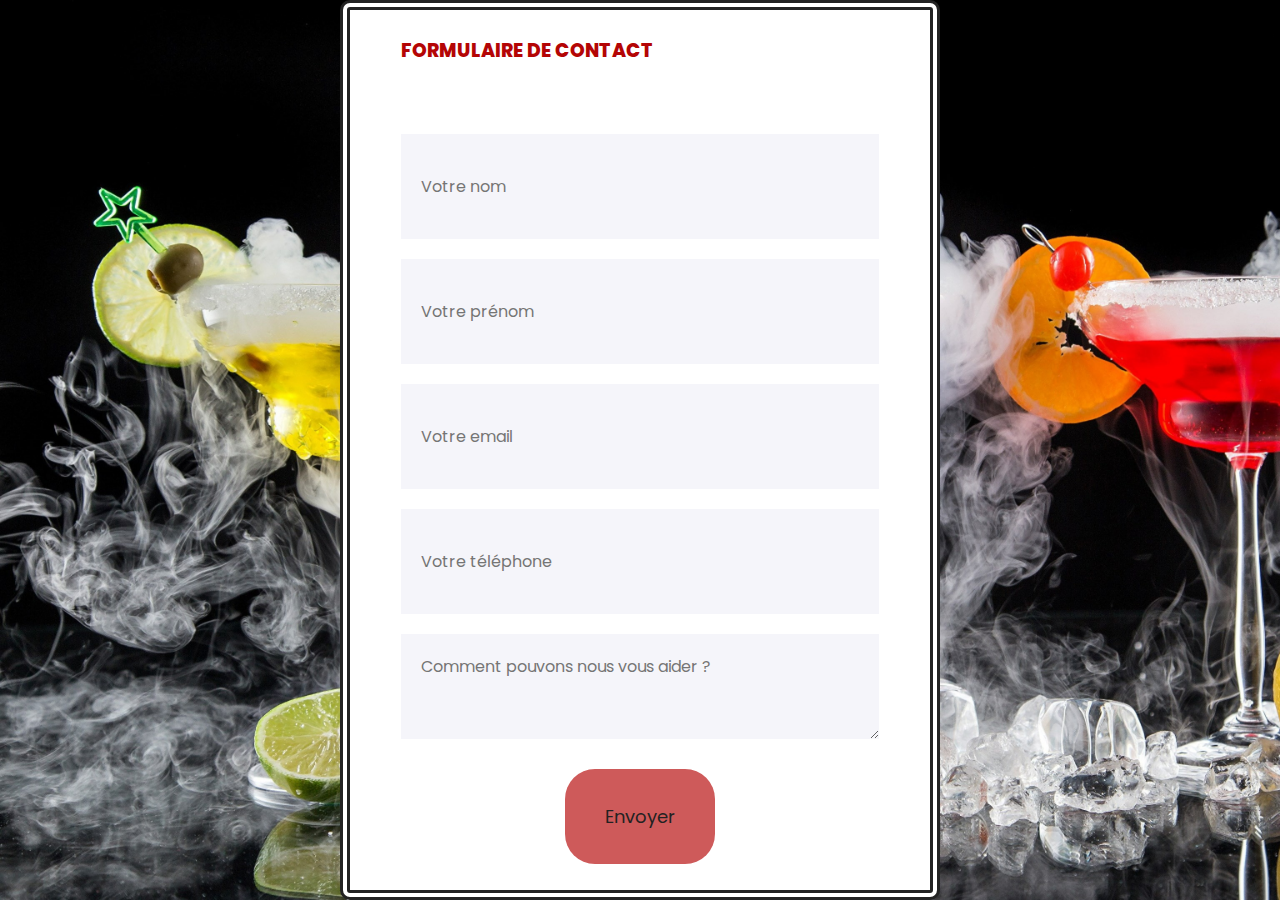
<file: html/nous_contacter.html>
<!DOCTYPE html>

<html>
    <head>
        <title>Contact</title>
        <meta charset="UTF-8">
        <link rel="stylesheet" type="text/css" href="../style/style_nous_contacter.css">
        <link rel="shortcut icon" type="image/png" href="../image/favicon.png"/>
    </head>
    <body>
        <div class="container">
            <form onsubmit="sendEmail(); reset(); return false;">
                <h3> FORMULAIRE DE CONTACT </h3>
                <input type="text" id="nom" placeholder="Votre nom" required>
                <input type="text" id="prenom" placeholder="Votre prénom" required>
                <input type="email" id="email" placeholder="Votre email" required>
                <input type="text" id="phone" placeholder="Votre téléphone" required>
                <textarea id="message" cols="30" rows="5" placeholder="Comment pouvons nous vous aider ?"></textarea>
                <button type="submit"> Envoyer </button>
            </form>
        </div>
    </body>
    <script src="https://smtpjs.com/v3/smtp.js" src="../java_script/nous_contacter.js"></script>
</html>
</file>
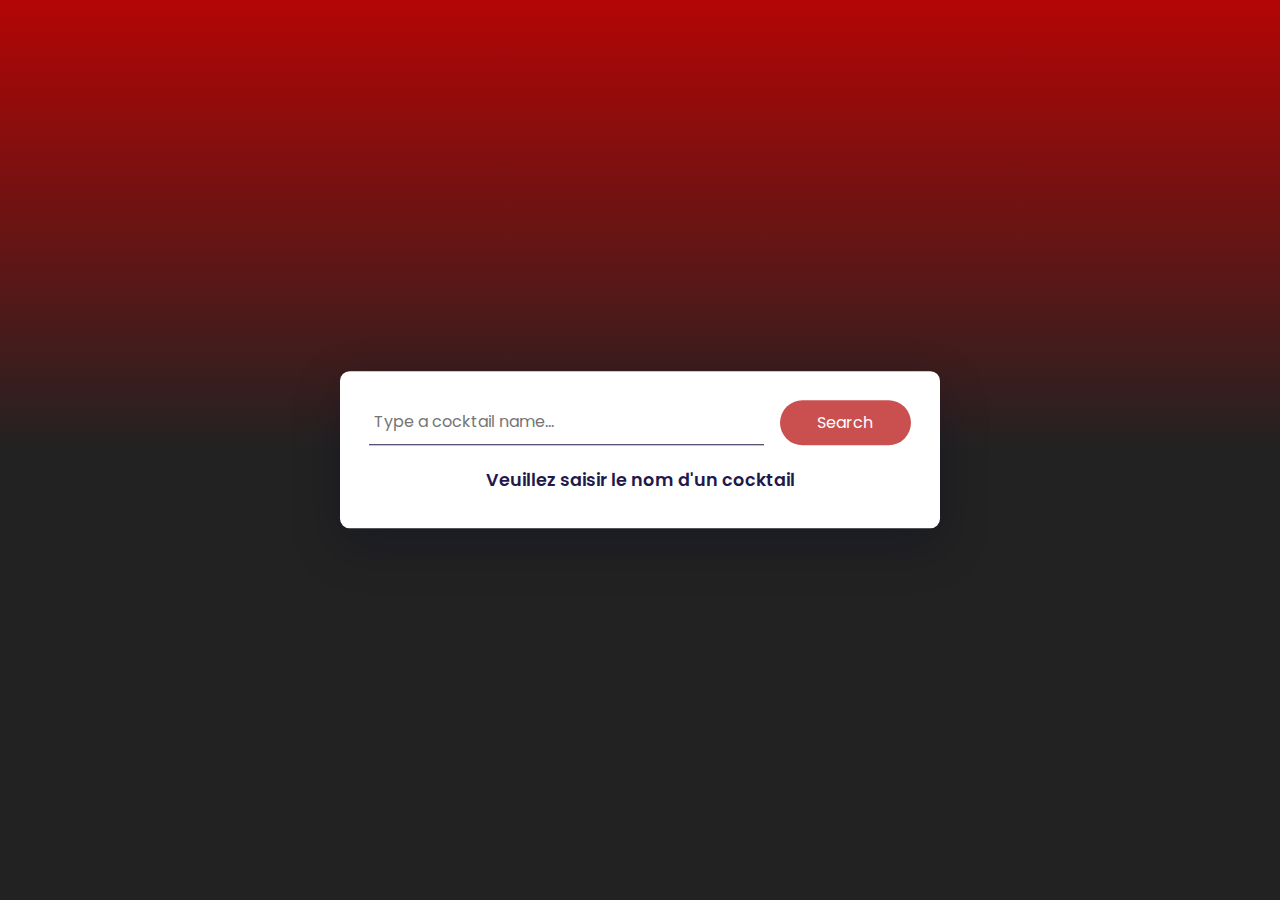
<file: html/par-son-nom.html>
<!DOCTYPE html>
<html lang="en">
  <head>
    <meta name="viewport" content="width=device-width, initial-scale=1.0" />
    <title>Cocktail App</title>
    <!-- Google Font -->
    <link
      href="https://fonts.googleapis.com/css2?family=Poppins:wght@400;600&display=swap"
      rel="stylesheet"
    />
    <!-- Stylesheet -->
    <link rel="stylesheet" href="../style/par-son-nom.css" />
    <link rel="shortcut icon" type="image/png" href="../image/favicon.png"/>
  </head>
  <body>
    <div class="container">
      <div class="search-container">
        <input
          type="text"
          placeholder="Type a cocktail name..."
          id="user-inp"
        />
        <button id="search-btn">Search</button>
      </div>
      <div id="result"></div>
    </div>
    <!-- Script -->
    <script src="../java_script/page_2.js"></script>
  </body>
</html>
</file>
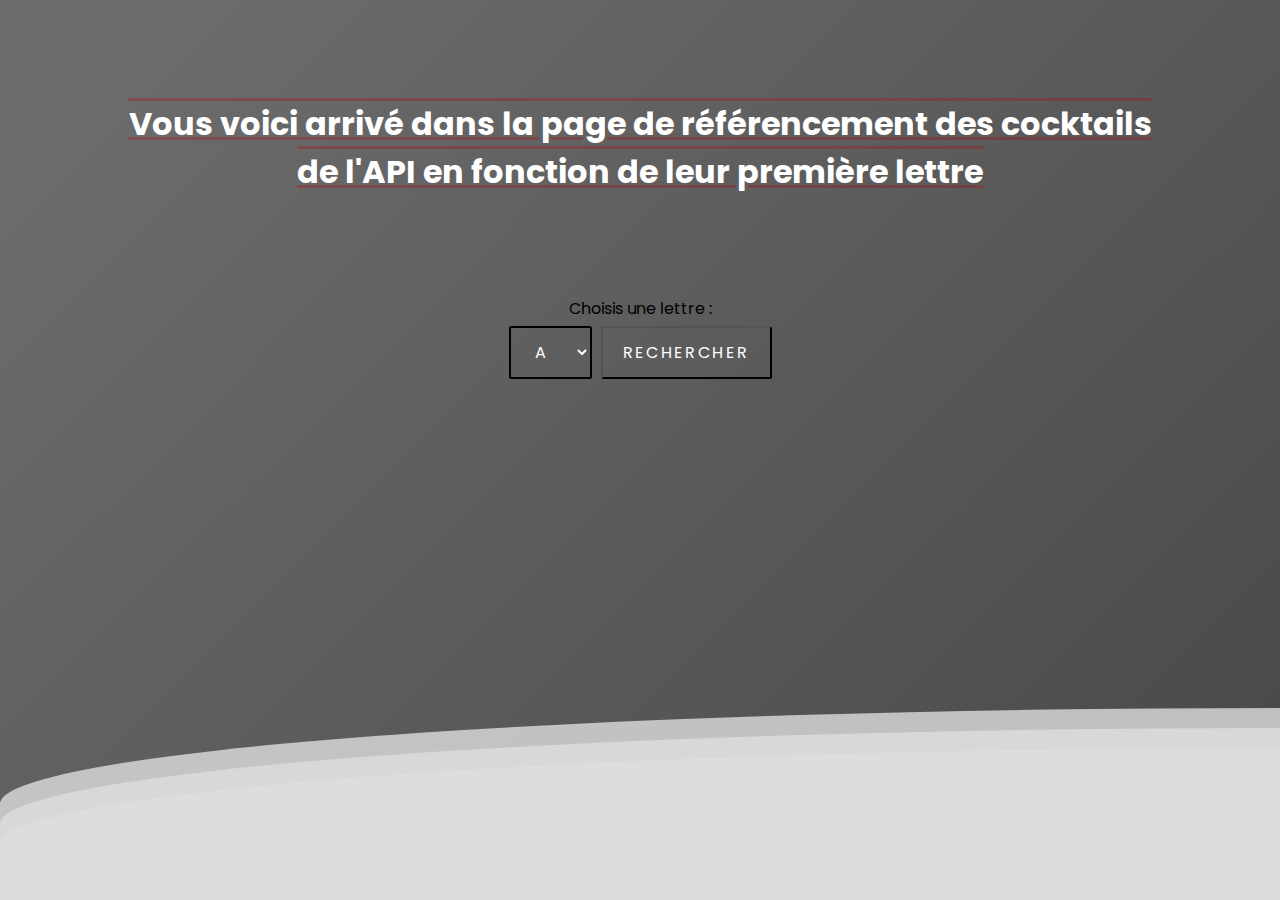
<file: html/RecherchePremiereLettre.html>
<!DOCTYPE html>
<html>
<head>
	<meta charset="utf-8">
	<meta name="viewport" content="width=device-width, initial-scale=1">
	<link rel="stylesheet" href="../style/recherchelettre.css"/>
	<link rel="shortcut icon" type="image/png" href="../image/favicon.png"/>
	<title></title>
</head>
<body>
	<div class="wrapper">	
		<h1> 
			Vous voici arrivé dans la page de référencement des cocktails<br>
			de l'API en fonction de leur première lettre
		</h1>
		<label for="letter">Choisis une lettre : </label><br>
		<select id="letter">
		    <option value="a">A</option>
		    <option value="b">B</option>
		    <option value="c">C</option>
		    <option value="d">D</option>
		    <option value="e">E</option>
		    <option value="f">F</option>
		    <option value="g">G</option>
		    <option value="h">H</option>
		    <option value="i">I</option>
		    <option value="j">J</option>
		    <option value="k">K</option>
		    <option value="l">L</option>
		    <option value="m">M</option>
		    <option value="n">N</option>
		    <option value="o">O</option>
		    <option value="p">P</option>
		    <option value="q">Q</option>
		    <option value="r">R</option>
		    <option value="s">S</option>
		    <option value="t">T</option>
		    <option value="u">U</option>
		    <option value="v">V</option>
		    <option value="w">W</option>
		    <option value="x">X</option>
		    <option value="y">Y</option>
		    <option value="z">Z</option>
		</select>
		<button id="submitButton">Rechercher</button>
	</div>
	<body>
		<div>
		   <div class="wave"></div>
		   <div class="wave"></div>
		   <div class="wave"></div>
		</div>
</body>
<script src="../java_script/RecherchePremiereLettre.js"></script>
</html>
</file>
<file: style/style_nous_contacter.css>
@import url('https://fonts.googleapis.com/css?family=Poppins:900i');

* {
    margin: 0;
    padding: 0;
    box-sizing: border-box;
    font-family: 'Poppins', sans-serif;
    height: 100%;
}

.container {
    width: 100%;
    height: 100vh;
    background: #222;
    display: flex;
    align-items: center;
    justify-content: center;
    background-image: url("../image/background_nous_contacter.jpg");
    background-size: cover;
    height: 100%;
    background-attachment: fixed;
}

form  {
    background: #fff;
    display: flex;
    flex-direction: column;
    padding: 2vw 4vw;
    width: 90%;
    max-width: 600px;
    border-radius: 10px;
    border-style: double;
    border-width: 10px;
    border-color: #222;
}

form h3 {
    color: rgb(180, 5, 5);
    font-weight: 800;
    margin-bottom: 20px;
}

form input, form textarea {
    border: 0;
    margin: 10px 0;
    padding: 20px;
    outline: none;
    background: #f5f5fa;
    font-size: 16px;
}

form button {
    padding: 15px;
    background:rgba(180, 5, 5, 0.66);
    color: #222;
    font-size: 18px;
    border: 0;
    outline: none;
    cursor: pointer;
    width: 150px;
    margin: 20px auto 0;
    border-radius: 30px;

}
</file>
<file: style/par-son-nom.css>
* {
  padding: 0;
  margin: 0;
  box-sizing: border-box;
  font-family: "Poppins", sans-serif;
}
body {
  height: 100vh;
  background: linear-gradient(rgb(180, 5, 5), #222 50%);
}
.container {
  position: absolute;
  transform: translate(-50%, -50%);
  top: 50%;
  left: 50%;
  width: 90vw;
  max-width: 37.5em;
  background-color: #ffffff;
  padding: 1.8em;
  border-radius: 0.6em;
  box-shadow: 0 1em 3em rgba(2, 9, 38, 0.25);
}
.search-container {
  display: grid;
  grid-template-columns: 9fr 3fr;
  gap: 1em;
  margin-bottom: 1.2em;
}
.search-container input {
  font-size: 1em;
  padding: 0.6em 0.3em;
  border: none;
  outline: none;
  color: #1f194c;
  border-bottom: 1.5px solid #1f194c;
}
.search-container input:focus {
  border-color: rgb(180, 5, 5);
}
.search-container button {
  font-size: 1em;
  border-radius: 2em;
  background-color: rgba(180, 5, 5, 0.7);
  border: none;
  outline: none;
  color: #ffffff;
  cursor: pointer;
}

button:hover {
  background-color: rgba(180,5,5,0.9);
  transform: scale(1.05);
}

#result {
  color: #575a7b;
  line-height: 2em;
}
#result img {
  display: block;
  max-width: 12.5em;
  margin: auto;
}
#result h2 {
  font-size: 1.25em;
  margin: 0.8em 0 1.6em 0;
  text-align: center;
  text-transform: uppercase;
  font-weight: 600;
  letter-spacing: 0.05em;
  color: #1f194c;
  position: relative;
}
#result h2:before {
  content: "";
  position: absolute;
  width: 15%;
  height: 3px;
  background-color: rgb(180, 5, 5);
  left: 42.5%;
  bottom: -0.3em;
}
#result h3 {
  font-size: 1.1em;
  font-weight: 600;
  margin-bottom: 0.2em;
  color: #1f194c;
}
#result ul {
  margin-bottom: 1em;
  margin-left: 1.8em;
  display: grid;
  grid-template-columns: auto auto;
}
#result li {
  margin-bottom: 0.3em;
}
#result p {
  text-align: justify;
  font-weight: 400;
  font-size: 0.95em;
}
.msg {
  text-align: center;
}
@media screen and (max-width: 600px) {
  .container {
    font-size: 14px;
  }
}
</file>
<file: style/recherchelettre.css>
@import url('https://fonts.googleapis.com/css?family=Poppins:900i');
* {
	font-family: 'Poppins';
}
/* --- Paramètre fond animé --- */
body {
	margin: auto;
	font-family: -apple-system, BlinkMacSystemFont, sans-serif;
	overflow: auto;
	background: linear-gradient(
	  315deg,
	  rgba(180, 5, 5, 0.5) 3%,
	  rgba(180, 15, 15, 0.8) 38%,
	  rgba(60, 60, 60, 1) 68%,
	  rgba(10, 10, 10, 0.6) 98%
	);
	animation: gradient 15s ease infinite;
	background-size: 400% 400%;
	background-attachment: fixed;
}
  
@keyframes gradient {
		0% {
	  background-position: 0% 0%;
	}
	50% {
	  background-position: 100% 100%;
	}
	100% {
	  background-position: 0% 0%;
	}
}
  
.wave {
	background: rgb(222, 222, 222);
	border-radius: 1000% 1000% 0 0;
	position: fixed;
	width: 200%;
	height: 12em;
	animation: wave 10s -3s linear infinite;
	transform: translate3d(0, 0, 0);
	opacity: 0.8;
	bottom: 0;
	left: 0;
	z-index: -1;
}
  
.wave:nth-of-type(2) {
	bottom: -1.25em;
	animation: wave 18s linear reverse infinite;
	opacity: 0.8;
}
  
.wave:nth-of-type(3) {
	bottom: -2.5em;
	animation: wave 20s -1s reverse infinite;
	opacity: 0.9;
}
  
@keyframes wave {
	2% {
	  transform: translateX(1);
	}
  
	25% {
	  transform: translateX(-25%);
	}
  
	50% {
	  transform: translateX(-50%);
	}
  
	75% {
	  transform: translateX(-25%);
	}
  
	100% {
	  transform: translateX(1);
	}
}

/* --- Select Alphabet --- */
h1 {
	color: #fff;
	margin: 100px 0;
	text-decoration-line: underline overline;
	text-decoration-color: rgba(180, 5, 5, 0.3);
	
}
.wrapper {
	text-align: center;
	
}
#letter {
	background-color: unset;
	display: inline-block;
	padding: 0.75rem 1.25rem;
	border-radius: 2.5px;
	border-color: black;
	border-width: 2px;
	color: #fff;
	text-transform: uppercase;
	font-size: 1rem;
	letter-spacing: 0.15rem;
	transition: all 0.3s;
	position: relative;
	overflow: hidden;
	z-index: 1;
	margin-right: 5px;
	margin-top: 5px;
	
}

#letter:hover {
	color: rgb(180, 5, 5);
}

#letter:focus {
	color: rgb(180, 5, 5);
}

#submitButton {
	background-color: unset;
	display: inline-block;
	padding: 0.75rem 1.25rem;
	border-radius: 2.5px;
	color: #fff;
	text-transform: uppercase;
	font-size: 1rem;
	letter-spacing: 0.15rem;
	transition: all 0.3s;
	position: relative;
	overflow: hidden;
	z-index: 1;
}

#submitButton:before {
	
	content: "";
	position: absolute;
	bottom: 0;
	left: 0;
	width: 0%;
	height: 100%;
	background-color: #fff;
	transition: all 0.3s;
	border-radius: 2.5px;
	z-index: -1;
}
#submitButton:hover {
	color: rgb(180, 5, 5);
}
#submitButton:hover:before {
	width: 100%;
}

/* --- Tableau cocktail --- */
table {
	width: 100%;
	border-collapse: collapse;
}
th, td {
	border-bottom: 5px double #333;
	inline-size: -5%;
	border-top: 5px inset rgb(180, 5, 5);
	border-start-end-radius: 50%;
	border-inline-start: -10px;
	padding: 8px;
	text-align: left;
}
th {
	background-color: rgba(0, 0, 0, 0);
}

td img {
	width: 250px;
	border-radius: 2%;
	filter: drop-shadow(5px 5px 5px rgb(180, 5, 5));
	margin-bottom: 5px;
}

.name-cocktail {
	color: rgb(180, 5, 5);
	text-align-last: center;
	font-size: 25px;
	text-transform: uppercase;
	text-decoration: wavy;
}

.ingr-cocktail {
	text-align-last: center;
	margin-left: 5px;
}
</file>
